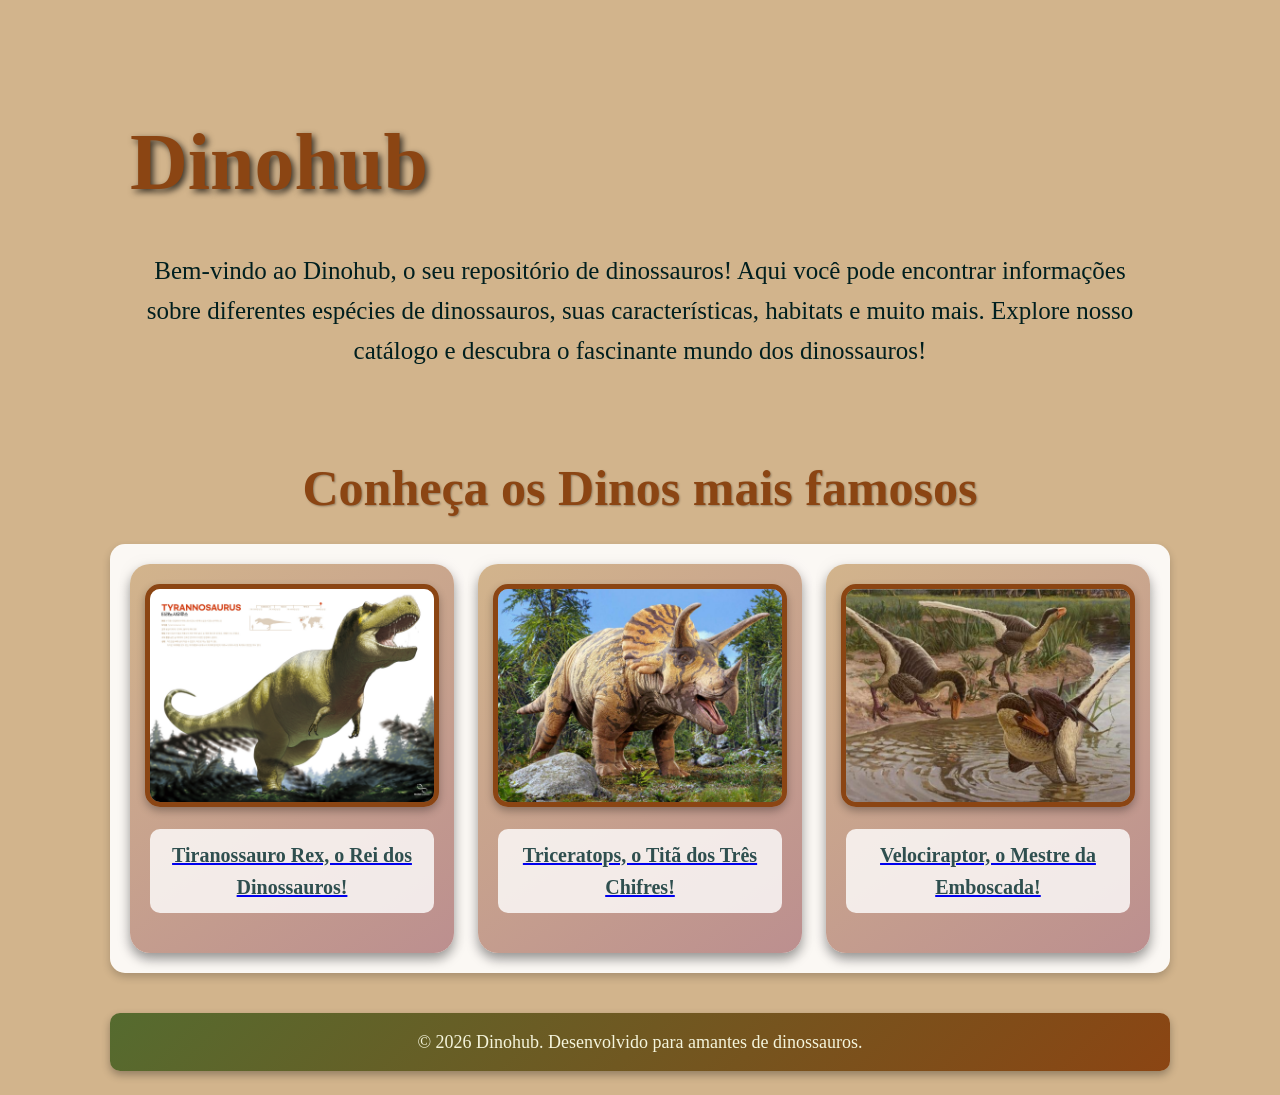
<file: dinohub/index.html>
<!DOCTYPE html>
<html lang="pt-br">

<head>
    <meta charset="UTF-8">
    <meta name="viewport" content="width=device-width, initial-scale=1.0">
    <title>Dinohub</title>
    <link rel="icon" href="/assets/icon.png" type="image/png">
    <link rel="stylesheet" href="style.css">
</head>

<body>
    <header>
        <h1>Dinohub</h1>
        <p>Bem-vindo ao Dinohub, o seu repositório de dinossauros! Aqui você pode encontrar informações sobre diferentes
            espécies de dinossauros, suas características, habitats e muito mais. Explore nosso catálogo e descubra o
            fascinante mundo dos dinossauros!</p>
    </header>

    <main>
        <h2>Conheça os Dinos mais famosos</h2>
        <section>

            <a href="t-rex.html">
                <article>
                    <figure>
                        <img src="assets/t-rex.png" alt="Tiranossauro Rex">
                        <figcaption>Tiranossauro Rex, o Rei dos Dinossauros!</figcaption>
                    </figure>
                </article>
            </a>

            <a href="triceratops.html">
                <article>
                    <figure>
                        <img src="assets/triceratops.png" alt="Triceratops">
                        <figcaption>Triceratops, o Titã dos Três Chifres!</figcaption>
                    </figure>
                </article>
            </a>

            <a href="velociraptor.html">
                <article>
                    <figure>
                        <img src="assets/velociraptor.png" alt="Velociraptor">
                        <figcaption>Velociraptor, o Mestre da Emboscada!</figcaption>
                    </figure>
                </article>
            </a>
        </section>
    </main>

    <footer>
        <p>© 2026 Dinohub. Desenvolvido para amantes de dinossauros.</p>
    </footer>

</body>

</html>
</file>
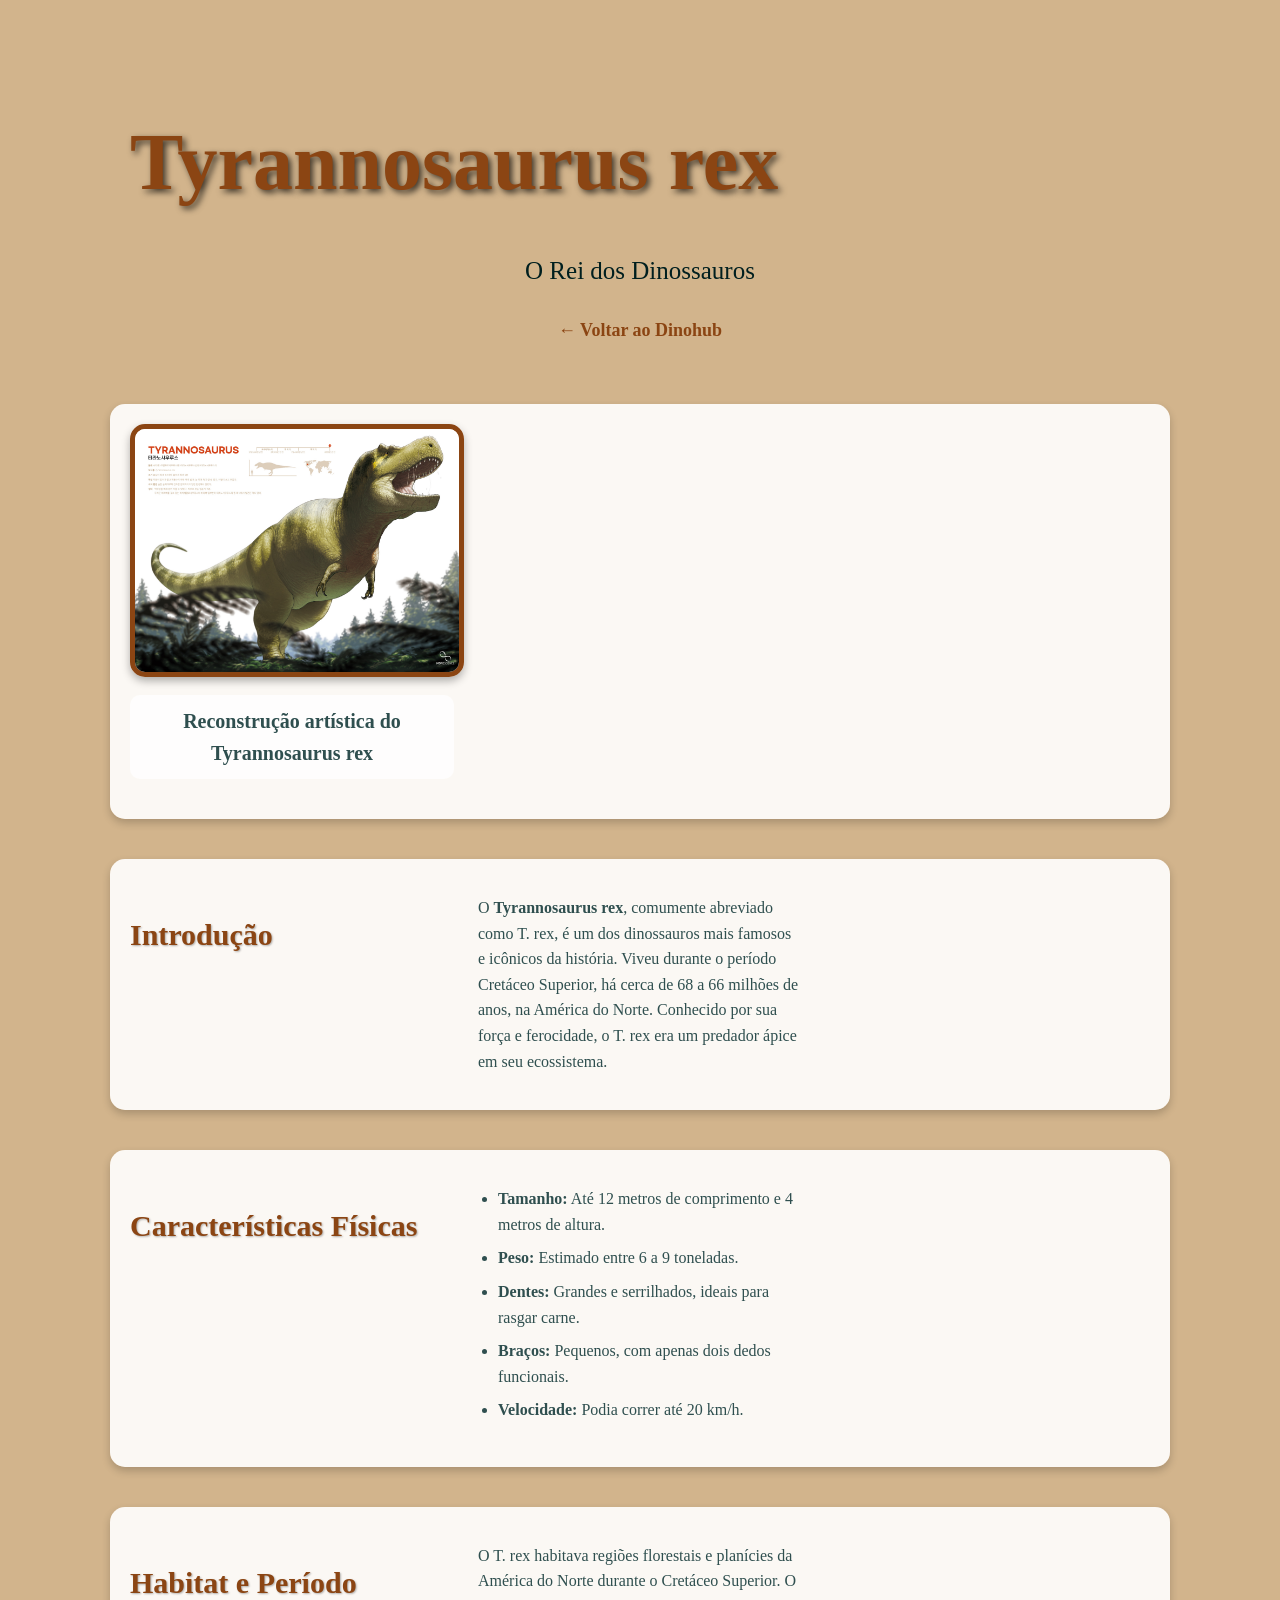
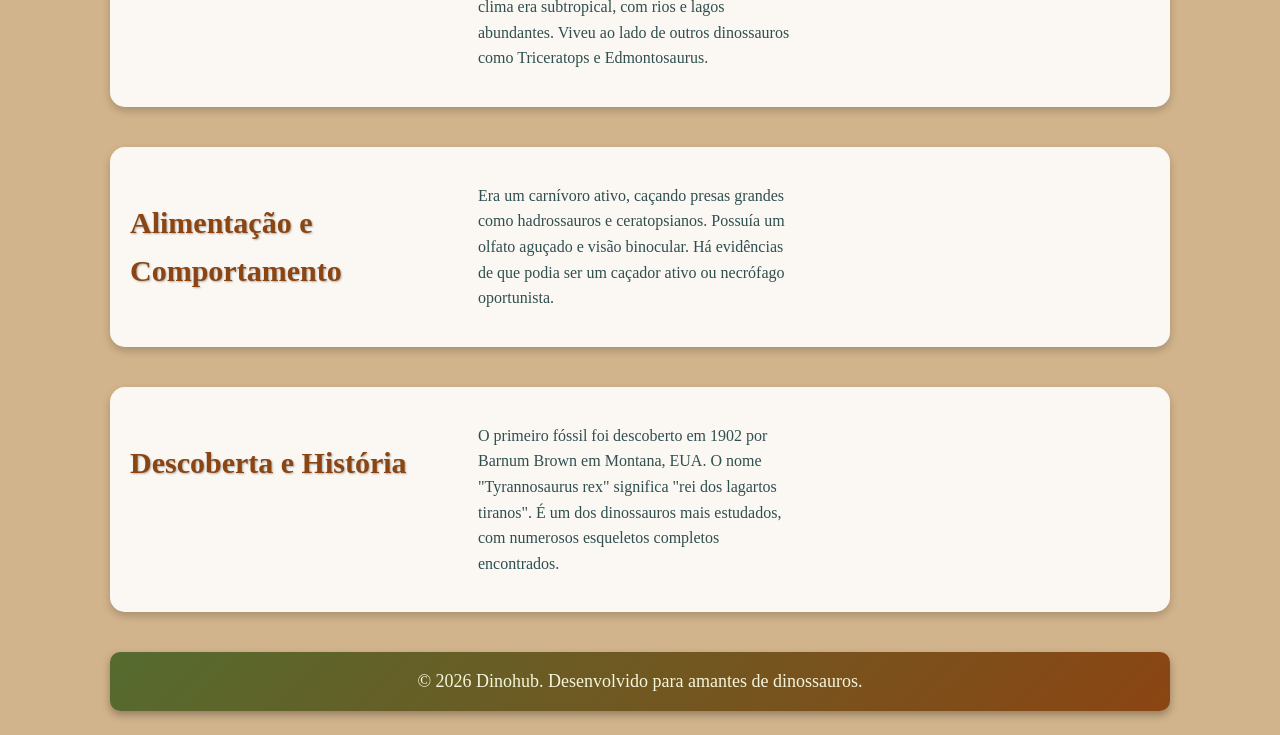
<file: dinohub/t-rex.html>
<!DOCTYPE html>
<html lang="pt-br">

<head>
    <meta charset="UTF-8">
    <meta name="viewport" content="width=device-width, initial-scale=1.0">
    <title>Tyrannosaurus rex - Dinohub</title>
    <link rel="icon" href="assets/icon.png" type="image/png">
    <link rel="stylesheet" href="style.css">
</head>

<body>
    <header>
        <h1>Tyrannosaurus rex</h1>
        <p>O Rei dos Dinossauros</p>
        <nav>
            <a href="index.html">← Voltar ao Dinohub</a>
        </nav>
    </header>

    <main>
        <section>
            <figure>
                <img src="assets/t-rex.png" alt="Tyrannosaurus rex">
                <figcaption>Reconstrução artística do Tyrannosaurus rex</figcaption>
            </figure>
        </section>

        <section>
            <h2>Introdução</h2>
            <p>O <strong>Tyrannosaurus rex</strong>, comumente abreviado como T. rex, é um dos dinossauros mais famosos e icônicos da história. Viveu durante o período Cretáceo Superior, há cerca de 68 a 66 milhões de anos, na América do Norte. Conhecido por sua força e ferocidade, o T. rex era um predador ápice em seu ecossistema.</p>
        </section>

        <section>
            <h2>Características Físicas</h2>
            <ul>
                <li><strong>Tamanho:</strong> Até 12 metros de comprimento e 4 metros de altura.</li>
                <li><strong>Peso:</strong> Estimado entre 6 a 9 toneladas.</li>
                <li><strong>Dentes:</strong> Grandes e serrilhados, ideais para rasgar carne.</li>
                <li><strong>Braços:</strong> Pequenos, com apenas dois dedos funcionais.</li>
                <li><strong>Velocidade:</strong> Podia correr até 20 km/h.</li>
            </ul>
        </section>

        <section>
            <h2>Habitat e Período</h2>
            <p>O T. rex habitava regiões florestais e planícies da América do Norte durante o Cretáceo Superior. O clima era subtropical, com rios e lagos abundantes. Viveu ao lado de outros dinossauros como Triceratops e Edmontosaurus.</p>
        </section>

        <section>
            <h2>Alimentação e Comportamento</h2>
            <p>Era um carnívoro ativo, caçando presas grandes como hadrossauros e ceratopsianos. Possuía um olfato aguçado e visão binocular. Há evidências de que podia ser um caçador ativo ou necrófago oportunista.</p>
        </section>

        <section>
            <h2>Descoberta e História</h2>
            <p>O primeiro fóssil foi descoberto em 1902 por Barnum Brown em Montana, EUA. O nome "Tyrannosaurus rex" significa "rei dos lagartos tiranos". É um dos dinossauros mais estudados, com numerosos esqueletos completos encontrados.</p>
        </section>
    </main>

    <footer>
        <p>© 2026 Dinohub. Desenvolvido para amantes de dinossauros.</p>
    </footer>

</body>
</html>
</file>
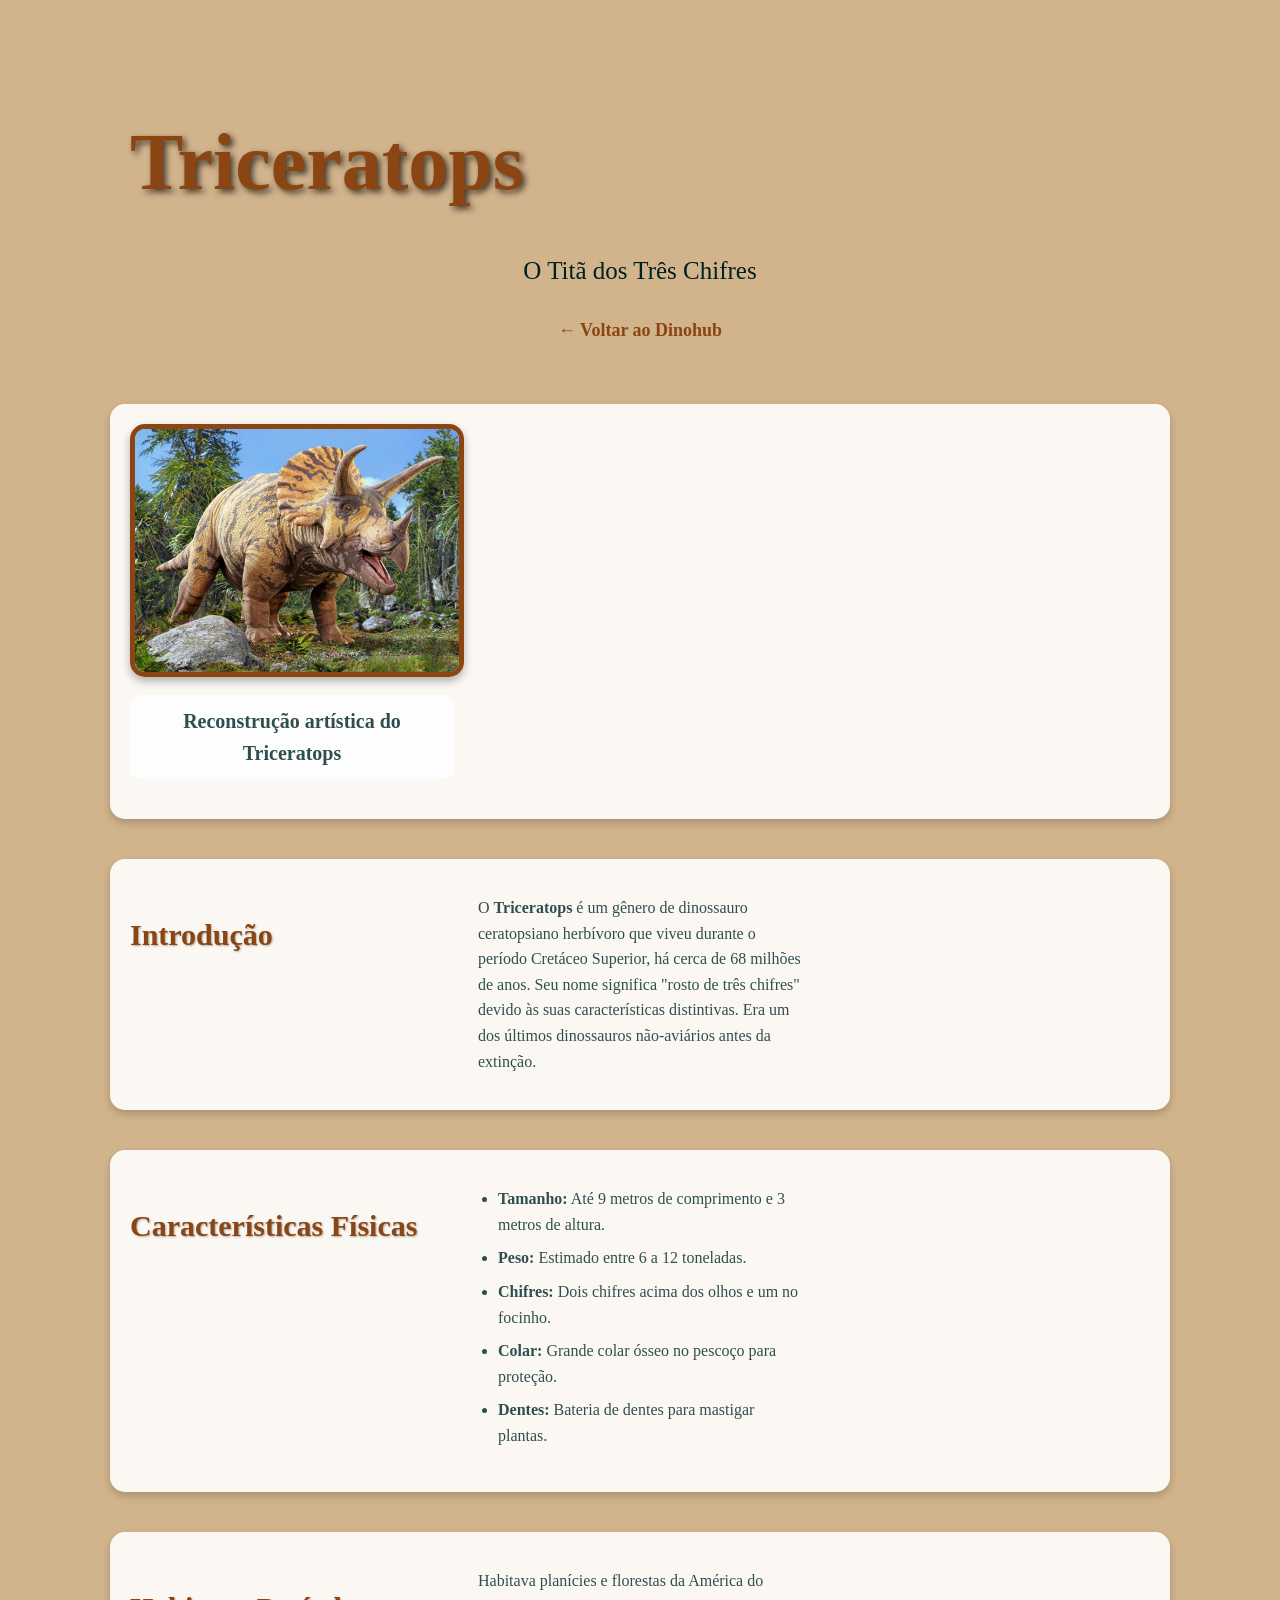
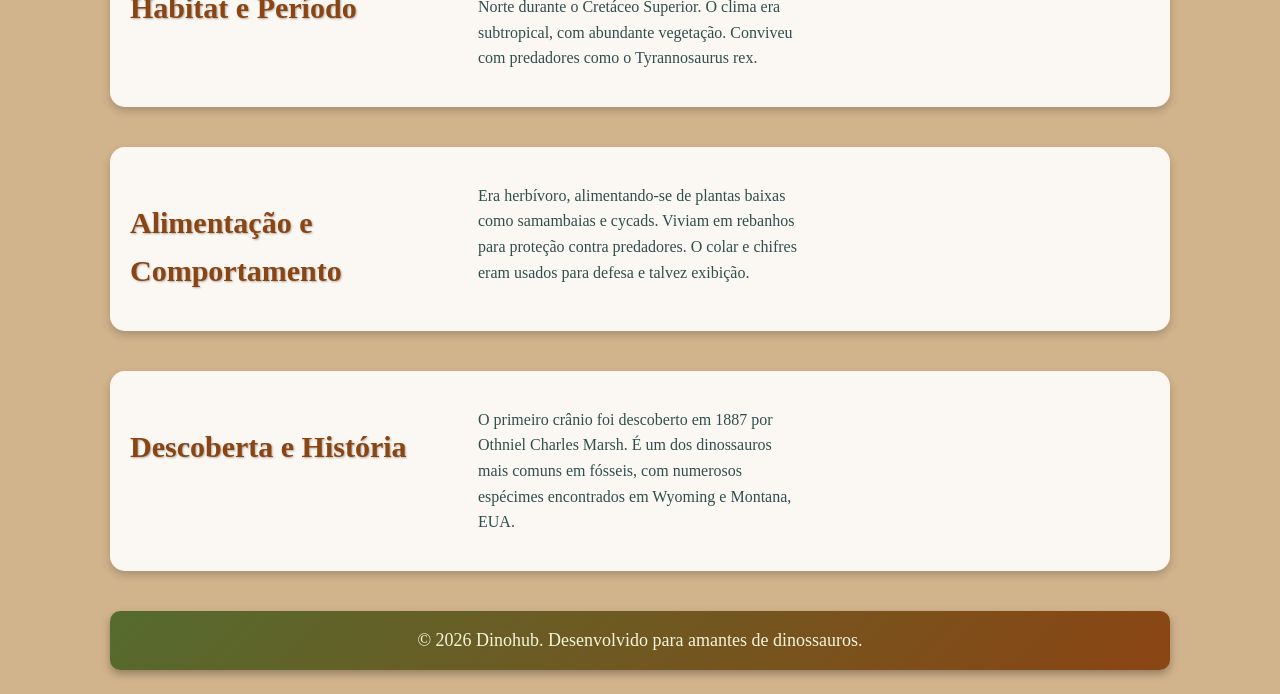
<file: dinohub/triceratops.html>
<!DOCTYPE html>
<html lang="pt-br">

<head>
    <meta charset="UTF-8">
    <meta name="viewport" content="width=device-width, initial-scale=1.0">
    <title>Triceratops - Dinohub</title>
    <link rel="icon" href="assets/icon.png" type="image/png">
    <link rel="stylesheet" href="style.css">
</head>

<body>
    <header>
        <h1>Triceratops</h1>
        <p>O Titã dos Três Chifres</p>
        <nav>
            <a href="index.html">← Voltar ao Dinohub</a>
        </nav>
    </header>

    <main>
        <section>
            <figure>
                <img src="assets/triceratops.png" alt="Triceratops">
                <figcaption>Reconstrução artística do Triceratops</figcaption>
            </figure>
        </section>

        <section>
            <h2>Introdução</h2>
            <p>O <strong>Triceratops</strong> é um gênero de dinossauro ceratopsiano herbívoro que viveu durante o período Cretáceo Superior, há cerca de 68 milhões de anos. Seu nome significa "rosto de três chifres" devido às suas características distintivas. Era um dos últimos dinossauros não-aviários antes da extinção.</p>
        </section>

        <section>
            <h2>Características Físicas</h2>
            <ul>
                <li><strong>Tamanho:</strong> Até 9 metros de comprimento e 3 metros de altura.</li>
                <li><strong>Peso:</strong> Estimado entre 6 a 12 toneladas.</li>
                <li><strong>Chifres:</strong> Dois chifres acima dos olhos e um no focinho.</li>
                <li><strong>Colar:</strong> Grande colar ósseo no pescoço para proteção.</li>
                <li><strong>Dentes:</strong> Bateria de dentes para mastigar plantas.</li>
            </ul>
        </section>

        <section>
            <h2>Habitat e Período</h2>
            <p>Habitava planícies e florestas da América do Norte durante o Cretáceo Superior. O clima era subtropical, com abundante vegetação. Conviveu com predadores como o Tyrannosaurus rex.</p>
        </section>

        <section>
            <h2>Alimentação e Comportamento</h2>
            <p>Era herbívoro, alimentando-se de plantas baixas como samambaias e cycads. Viviam em rebanhos para proteção contra predadores. O colar e chifres eram usados para defesa e talvez exibição.</p>
        </section>

        <section>
            <h2>Descoberta e História</h2>
            <p>O primeiro crânio foi descoberto em 1887 por Othniel Charles Marsh. É um dos dinossauros mais comuns em fósseis, com numerosos espécimes encontrados em Wyoming e Montana, EUA.</p>
        </section>
    </main>

    <footer>
        <p>© 2026 Dinohub. Desenvolvido para amantes de dinossauros.</p>
    </footer>

</body>
</html>
</file>
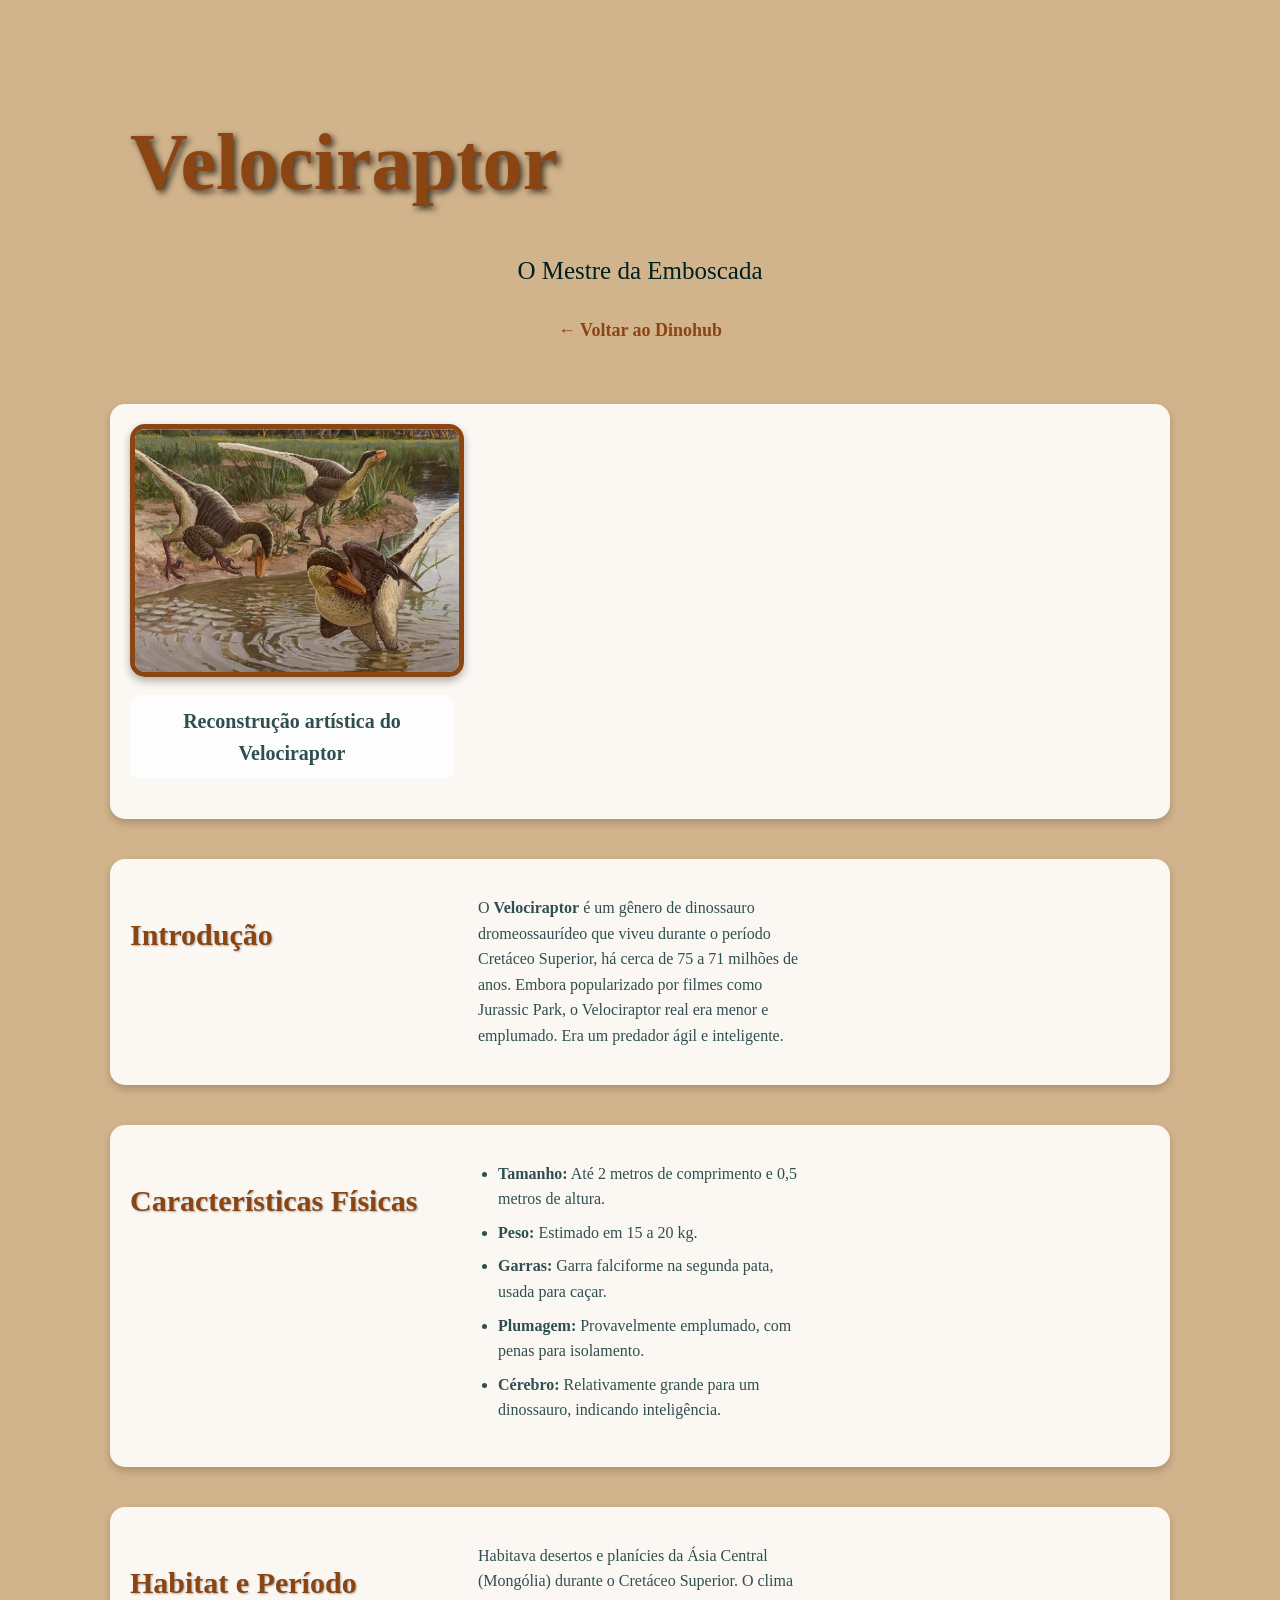
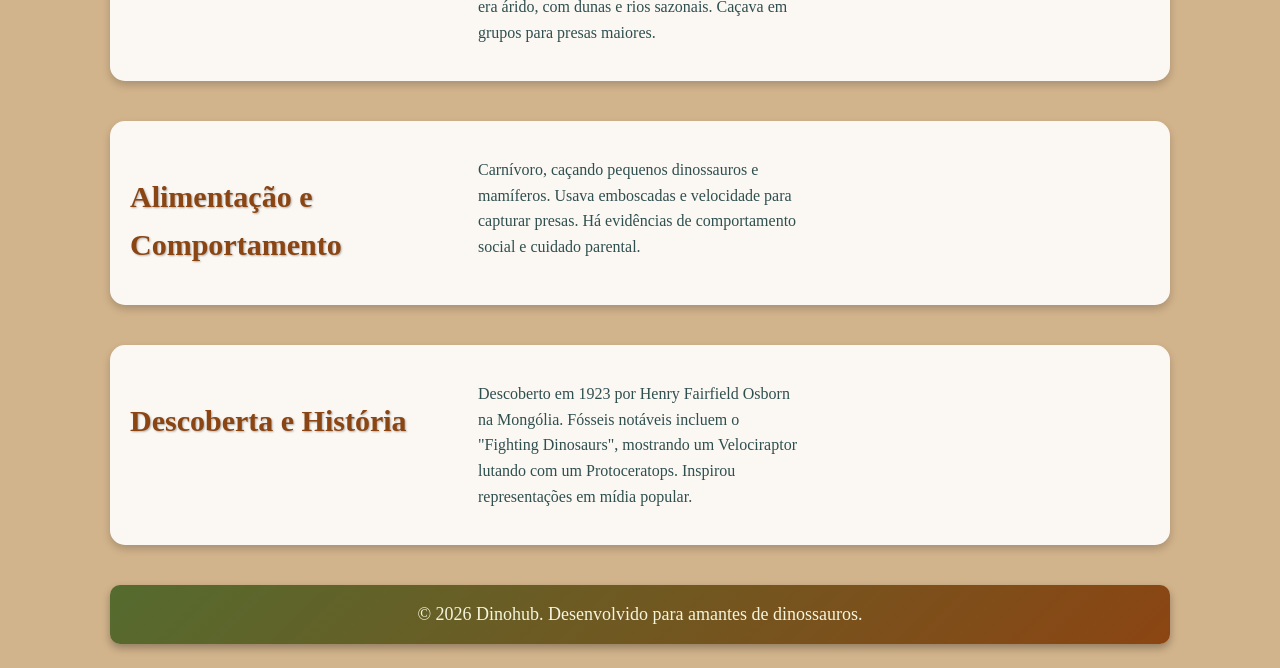
<file: dinohub/velociraptor.html>
<!DOCTYPE html>
<html lang="pt-br">

<head>
    <meta charset="UTF-8">
    <meta name="viewport" content="width=device-width, initial-scale=1.0">
    <title>Velociraptor - Dinohub</title>
    <link rel="icon" href="assets/icon.png" type="image/png">
    <link rel="stylesheet" href="style.css">
</head>

<body>
    <header>
        <h1>Velociraptor</h1>
        <p>O Mestre da Emboscada</p>
        <nav>
            <a href="index.html">← Voltar ao Dinohub</a>
        </nav>
    </header>

    <main>
        <section>
            <figure>
                <img src="assets/velociraptor.png" alt="Velociraptor">
                <figcaption>Reconstrução artística do Velociraptor</figcaption>
            </figure>
        </section>

        <section>
            <h2>Introdução</h2>
            <p>O <strong>Velociraptor</strong> é um gênero de dinossauro dromeossaurídeo que viveu durante o período Cretáceo Superior, há cerca de 75 a 71 milhões de anos. Embora popularizado por filmes como Jurassic Park, o Velociraptor real era menor e emplumado. Era um predador ágil e inteligente.</p>
        </section>

        <section>
            <h2>Características Físicas</h2>
            <ul>
                <li><strong>Tamanho:</strong> Até 2 metros de comprimento e 0,5 metros de altura.</li>
                <li><strong>Peso:</strong> Estimado em 15 a 20 kg.</li>
                <li><strong>Garras:</strong> Garra falciforme na segunda pata, usada para caçar.</li>
                <li><strong>Plumagem:</strong> Provavelmente emplumado, com penas para isolamento.</li>
                <li><strong>Cérebro:</strong> Relativamente grande para um dinossauro, indicando inteligência.</li>
            </ul>
        </section>

        <section>
            <h2>Habitat e Período</h2>
            <p>Habitava desertos e planícies da Ásia Central (Mongólia) durante o Cretáceo Superior. O clima era árido, com dunas e rios sazonais. Caçava em grupos para presas maiores.</p>
        </section>

        <section>
            <h2>Alimentação e Comportamento</h2>
            <p>Carnívoro, caçando pequenos dinossauros e mamíferos. Usava emboscadas e velocidade para capturar presas. Há evidências de comportamento social e cuidado parental.</p>
        </section>

        <section>
            <h2>Descoberta e História</h2>
            <p>Descoberto em 1923 por Henry Fairfield Osborn na Mongólia. Fósseis notáveis incluem o "Fighting Dinosaurs", mostrando um Velociraptor lutando com um Protoceratops. Inspirou representações em mídia popular.</p>
        </section>
    </main>

    <footer>
        <p>© 2026 Dinohub. Desenvolvido para amantes de dinossauros.</p>
    </footer>

</body>
</html>
</file>
<file: dinohub/style.css>
body {
    font-family: 'Georgia', serif;
    max-width: 1060px;
    margin: 0 auto;
    padding: 24px;
    line-height: 1.6;
    background: #D2B48C;
    color: #2F4F4F;
    min-height: 100vh;
}

header {
    padding: 20px;
    margin-bottom: 20px;
    text-align: center;
}

header h1 {
    font-size: 80px;
    margin-bottom: 8px;
    color: #8B4513;
    text-shadow: 3px 3px 6px rgba(0, 0, 0, 0.7);
    text-align: left;
}

header p {
    font-size: 25px;
    color: #001f1f;
}

main h2 {
    font-size: 50px;
    margin-top: 32px;
    margin-bottom: 16px;
    color: #8B4513;
    text-align: center;
    text-shadow: 1px 1px 2px rgba(0, 0, 0, 0.3);
}

section {
    display: grid;
    gap: 24px;
    grid-template-columns: repeat(3, 1fr);
}

article {
    background: linear-gradient(145deg, #D2B48C, #BC8F8F);
    border-radius: 20px;
    padding: 20px;
    box-shadow: 0 6px 12px rgba(0, 0, 0, 0.4);
    transition: transform 0.3s ease;
}

article:hover {
    transform: scale(1.05);
}

article figure {
    margin: 0;
    display: grid;
    justify-items: center;
    gap: 12px;
}

article img {
    width: 100%;
    height: auto;
    aspect-ratio: 4 / 3;
    object-fit: cover;
    border-radius: 15px;
    border: 5px solid #8B4513;
    box-shadow: 0 4px 8px rgba(0, 0, 0, 0.3);
}

figure figcaption {
    font-size: 20px;
    font-weight: bold;
    color: #2F4F4F;
    text-align: center;
    background: rgba(255, 255, 255, 0.8);
    padding: 10px;
    border-radius: 10px;
    margin-top: 10px;
}

footer {
    margin-top: 40px;
    text-align: center;
    color: #F5F5DC;
    background: linear-gradient(135deg, #556B2F, #8B4513);
    padding: 15px;
    border-radius: 10px;
    box-shadow: 0 4px 8px rgba(0, 0, 0, 0.3);
}

footer p {
    font-size: 18px;
    margin: 0;
}

article::before {
    content: '';
    position: absolute;
    top: -10px;
    left: -10px;
    right: -10px;
    bottom: -10px;
    background: linear-gradient(45deg, transparent, rgba(139, 69, 19, 0.1), transparent);
    border-radius: 25px;
    z-index: -1;
}

article {
    position: relative;
}

/* Estilos para páginas detalhadas */
nav {
    margin-bottom: 20px;
}

nav a {
    color: #8B4513;
    text-decoration: none;
    font-weight: bold;
    font-size: 18px;
}

nav a:hover {
    text-decoration: underline;
}

main section {
    margin-bottom: 40px;
    background: rgba(255, 255, 255, 0.9);
    padding: 20px;
    border-radius: 15px;
    box-shadow: 0 4px 8px rgba(0, 0, 0, 0.2);
}

main section h2 {
    color: #8B4513;
    font-size: 30px;
    margin-bottom: 16px;
    text-align: left;
}

main section figure {
    margin: 0 auto 20px;
    max-width: 400px;
}

main section figure img {
    width: 100%;
    height: auto;
    aspect-ratio: 4 / 3;
    object-fit: cover;
    border-radius: 15px;
    border: 5px solid #8B4513;
    box-shadow: 0 4px 8px rgba(0, 0, 0, 0.3);
}

main section ul {
    list-style-type: disc;
    padding-left: 20px;
}

main section li {
    margin-bottom: 8px;
}

@media (max-width: 1024px) {
    body {
        padding: 16px;
    }

    header h1 {
        font-size: 60px;
    }

    header p {
        font-size: 20px;
    }

    main h2 {
        font-size: 40px;
    }

    section {
        grid-template-columns: repeat(2, 1fr);
        gap: 16px;
    }

    article {
        padding: 16px;
    }

    main section {
        padding: 16px;
    }

    main section h2 {
        font-size: 25px;
    }

    main section figure {
        max-width: 300px;
    }

    footer p {
        font-size: 16px;
    }
}

@media (max-width: 768px) {
    body {
        padding: 12px;
    }

    header h1 {
        font-size: 40px;
        text-align: center;
    }

    header p {
        font-size: 18px;
    }

    main h2 {
        font-size: 30px;
    }

    section {
        grid-template-columns: 1fr;
        gap: 12px;
    }

    article {
        padding: 12px;
    }

    main section {
        padding: 12px;
    }

    main section h2 {
        font-size: 20px;
    }

    main section figure {
        max-width: 250px;
    }

    footer p {
        font-size: 14px;
    }
}
</file>
